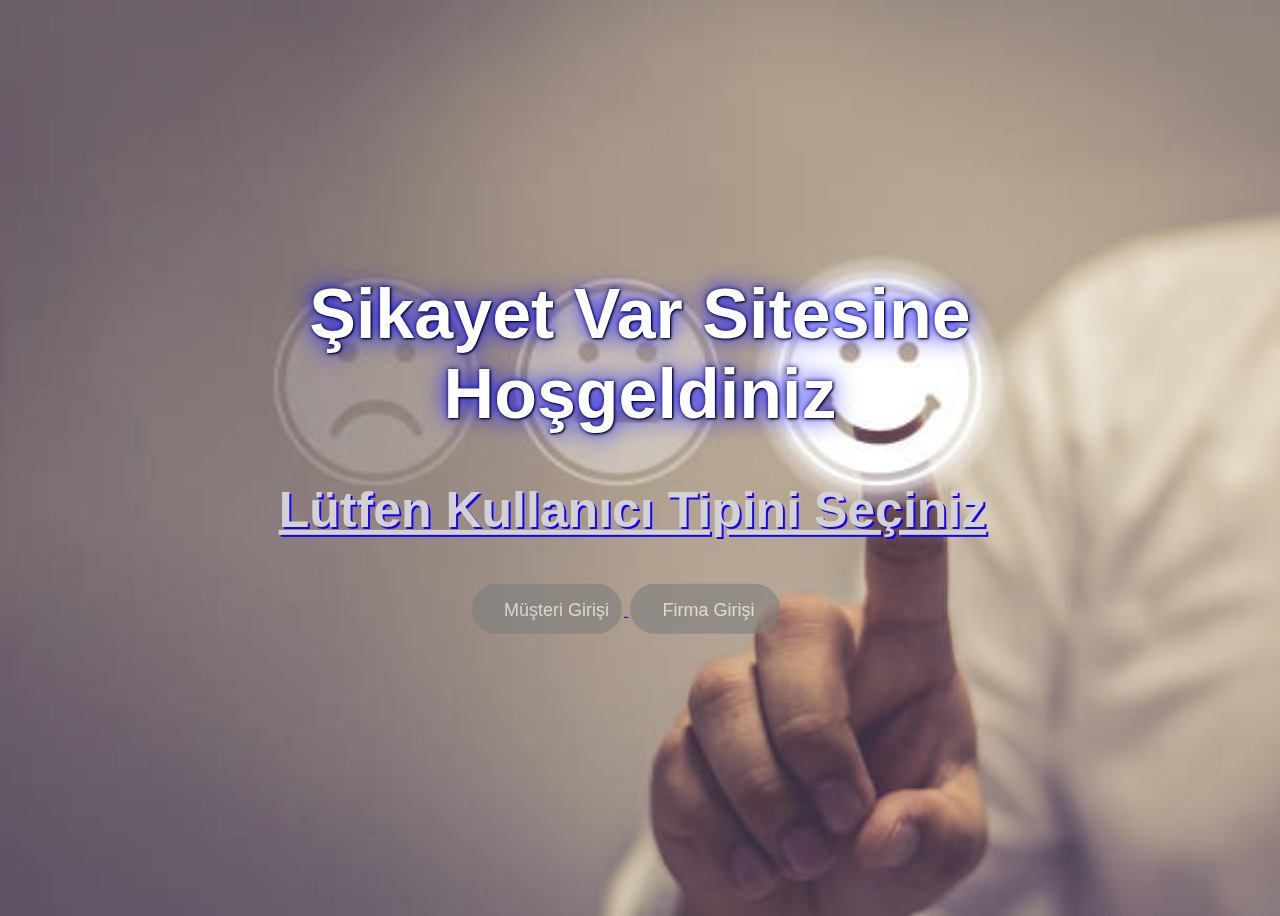
<file: anasayfayeni/index.html>
<!DOCTYPE html>
<html lang="en">
<head>
    <meta charset="UTF-8">
    <meta http-equiv="X-UA-Compatible" content="IE=edge">
    <meta name="viewport" content="width=device-width, initial-scale=1.0">
    <link rel="stylesheet" href="style.css">
    
    <title>Ana Ekran</title>
</head>
<body>
    <div class="container">
        <div class="center">
            <h1>Şikayet Var Sitesine Hoşgeldiniz</h1>
            <h2>Lütfen Kullanıcı Tipini Seçiniz</h2>
            <div class="buttons">
                <a href="file:///C:/Users/Asus/Desktop/web/m%C3%BC%C5%9Fteri%20giri%C5%9F/index.html" target="_blank">
                    <input  type="button" class="button" value="Müşteri Girişi">
                    <a href="file:///C:/Users/Asus/Desktop/web/firma%20giri%C5%9F/index.html" target="_blank">
                        <input  type="button" class="button" value="Firma Girişi">
            </div>
        </div>
    </div>
    
</body>
</html>
</file>
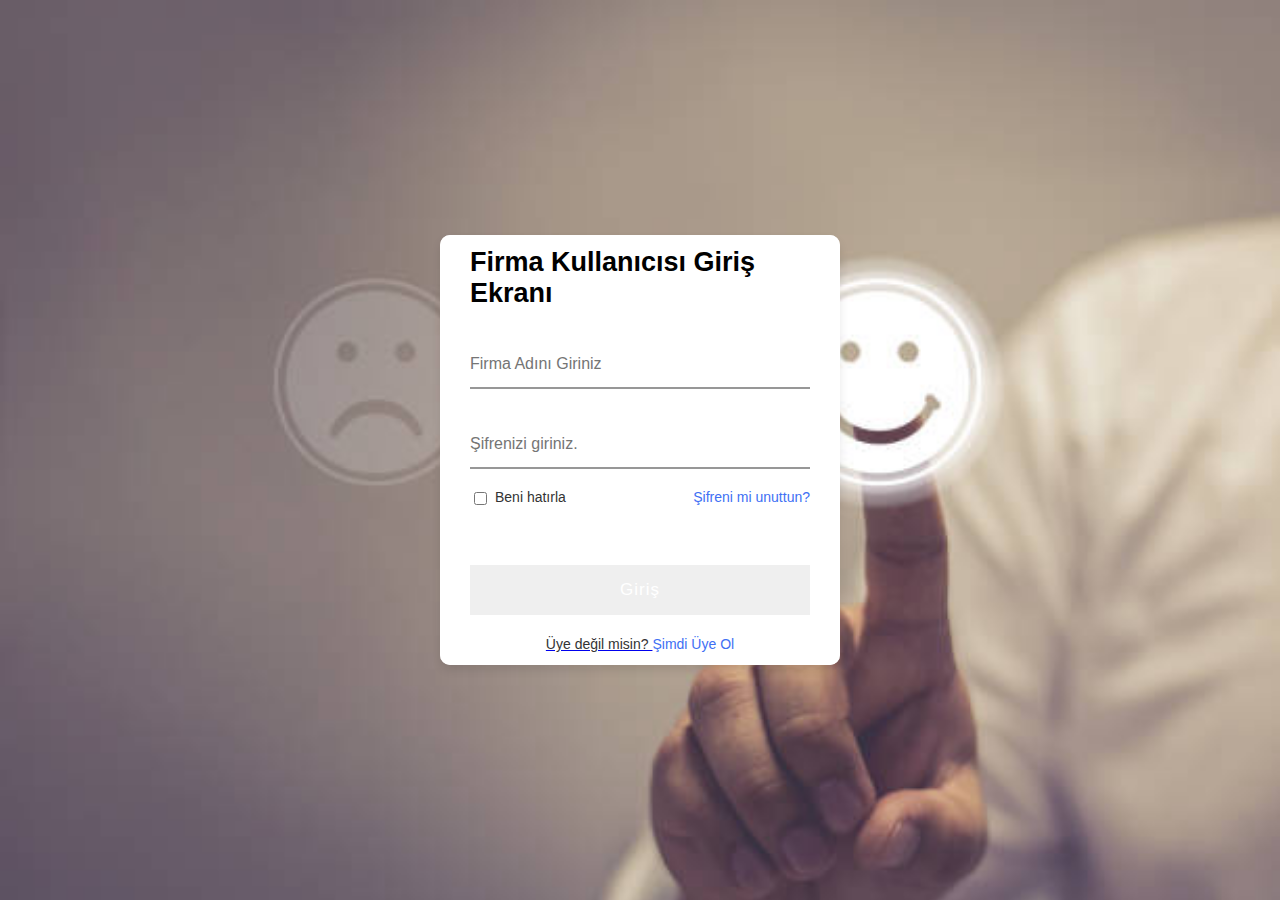
<file: firma giriş/index.html>
<!DOCTYPE html>
<html lang="tr">
<head>
    <meta charset="UTF-8">
    <meta http-equiv="X-UA-Compatible" content="IE=edge">
    <meta name="viewport" content="width=device-width, initial-scale=1.0">
    <title>Firma Giriş Ekranı</title>
    <link rel="stylesheet" href="style.css">
    
</head>
<body>
    <div class="container">
        <div class="forms">
            
            <div class="form login">
                <span class="title">Firma Kullanıcısı Giriş Ekranı</span>
                <form action="">
                    <div class="input-field">
                        <input type="text" placeholder="Firma Adını Giriniz">
                        <i class="uil uil-envelope icon"></i>
                    </div>
                    
                    <div class="input-field">
                        <input type="password" class="password" placeholder="Şifrenizi giriniz.">
                        <i class="uil uil-locl icon"></i>
                        <i class="uil uil-eye-slash showHidePw icon"></i>
                    </div>
                    <div class="checkbox-text">
                        <div class="checkbox-content">
                            <input type="checkbox" id="logCheck">
                            <label for="logCheck" class="text">Beni hatırla</label>
                        </div>
                        <a href="#" class="text">Şifreni mi unuttun?</a>
                    </div>
                    <div class="input-field button">
                    
                        <a href="file:///C:/Users/Asus/Desktop/web/anasayfa%20firma/index.html">
                            <input  type="button" class="button" value="Giriş">

                    </div>
                </form>
            
             <div class="login-signup">
                <span class="text">
                    Üye değil misin?
                    <a href="#" class="text signup-link"> Şimdi Üye Ol</a>
                </span>
            </div>
            </div>
        <div class="form signup">
            <span class="title">Kayit Ol</span>

            <form action="#">
                <div class="input-field">
                    <input type="text" placeholder="Firma Adınızı Giriniz">
                    <i class="uil uil-user"></i>
                </div>
                <div class="input-field">
                    <input type="text" placeholder="Adresinizi Giriniz">
                    <i class="uil uil-envelope icon"></i>
                </div>

                <div class="input-field">
                    <input type="text" placeholder="İletişim Bilgilerinizi Giriniz">
                    <i class="uil uil-envelope icon"></i>
                </div>
                <div class="input-field">
                    <input type="password" class="password" placeholder="Şifre Oluştur">
                    <i class="uil uil-eye icon"></i>
                </div>

                <div class="checkbox-text">
                    <div class="checkbox-content">
                        <input type="checkbox"  id="termCon">
                        <label for="termCon" class="text">Tüm Şartları Kabul Ediyorum. </label>
                    </div>
                </div>
                <div class="checkbox-text">
                    <div class="checkbox-content">
                        <input type="checkbox"  id="termCon2">
                        <label for="termCon2" class="text">Kullanım Koşullarını Kabul Ediyorum. </label>
                    </div>
                </div>
                <div class="input-field button">
                    <input type="button" value="Kayıt Ol">
                </div>

                <div class="input-field button">
                    <span class="text">
                        Zaten üye misin?
                        <a href="#" class="text login-link">Giriş  Yap</a>
                    </span>
                </div>
            </form>
        </div>
    </div>
    </div>
    <script>
        var container=document.querySelector(".container");
        var signUp=document.querySelector(".signup-link");
        var signIn=document.querySelector(".login-link");

        signUp.addEventListener("click",()=> {
            container.classList.add("active");
        });
        signIn.addEventListener("click",()=>{
            container.classList.remove("active");
        })

    </script>
</body>
</html>
</file>
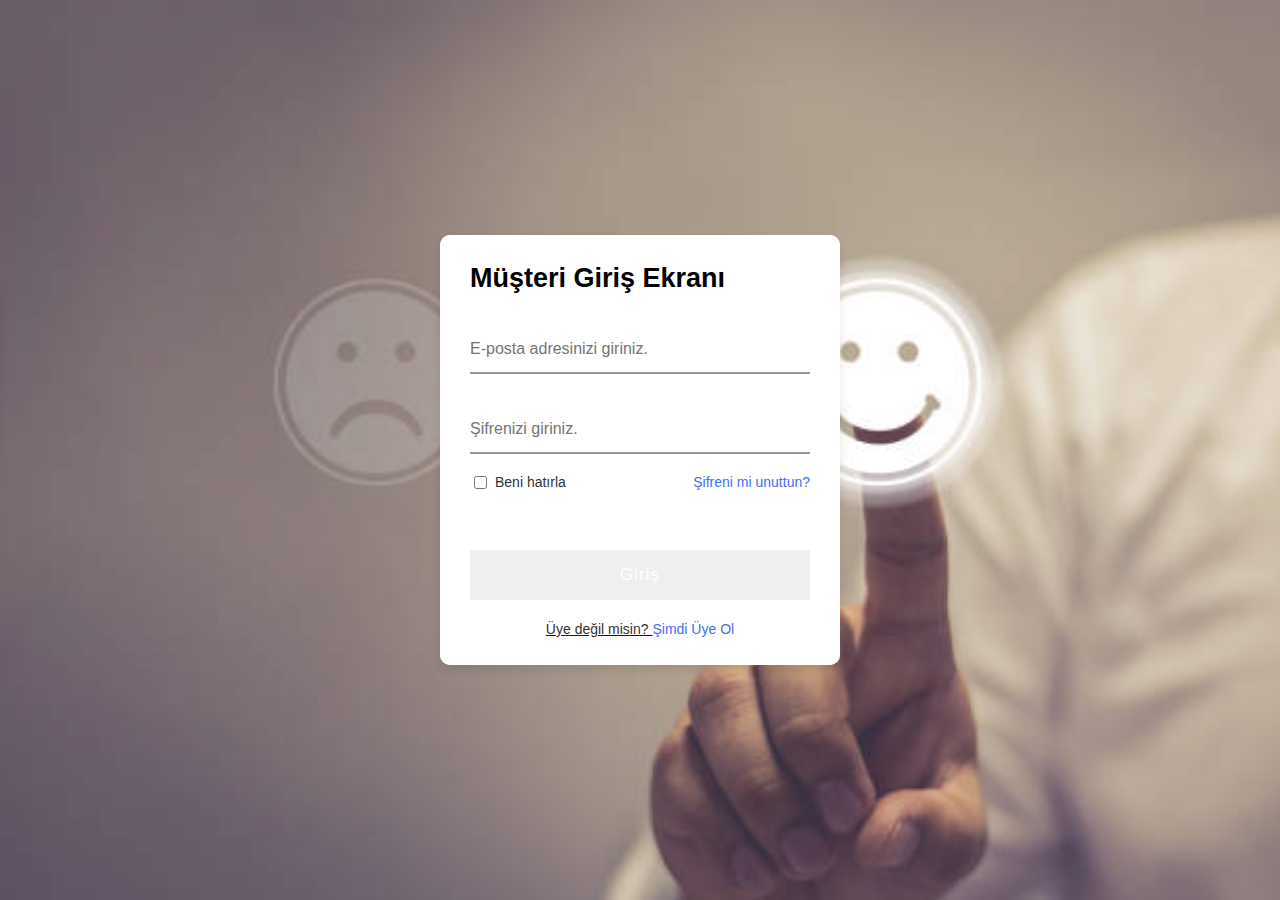
<file: müşteri giriş/index.html>
<!DOCTYPE html>
<html lang="tr">
<head>
    <meta charset="UTF-8">
    <meta http-equiv="X-UA-Compatible" content="IE=edge">
    <meta name="viewport" content="width=device-width, initial-scale=1.0">
    <title>Müşteri Giriş Ekranı</title>
    <link rel="stylesheet" href="style.css">
    
</head>
<body>
    <div class="container">
        <div class="forms">
            
            <div class="form login">
                <span class="title">Müşteri Giriş Ekranı</span>
                <form action="">
                    <div class="input-field">
                        <input type="text" placeholder="E-posta adresinizi giriniz.">
                        <i class="uil uil-envelope icon"></i>
                    </div>
                    
                    <div class="input-field">
                        <input type="password" class="password" placeholder="Şifrenizi giriniz.">
                        <i class="uil uil-locl icon"></i>
                        <i class="uil uil-eye-slash showHidePw icon"></i>
                    </div>
                    <div class="checkbox-text">
                        <div class="checkbox-content">
                            <input type="checkbox" id="logCheck">
                            <label for="logCheck" class="text">Beni hatırla</label>
                        </div>
                        <a href="#" class="text">Şifreni mi unuttun?</a>
                    </div>
                    <div class="input-field button">
                        <a href="file:///C:/Users/Asus/Desktop/web/anaekran%20m%C3%BCsteri/index.html">
                            <input  type="button" class="button" value="Giriş">

                    </div>
                </form>
            
             <div class="login-signup">
                <span class="text">
                    Üye değil misin?
                    <a href="#" class="text signup-link"> Şimdi Üye Ol</a>
                </span>
            </div>
            </div>
        <div class="form signup">
            <span class="title">Kayit Ol</span>

            <form action="#">
                <div class="input-field">
                    <input type="text" placeholder="Adınızı Soyadınızı Giriniz">
                    <i class="uil uil-user"></i>
                </div>
                <div class="input-field">
                    <input type="text" placeholder="E-posta adresinizi Giriniz">
                    <i class="uil uil-envelope icon"></i>
                </div>

                <div class="input-field">
                    <input type="text" placeholder="İletişim Bilgilerinizi Giriniz">
                    <i class="uil uil-envelope icon"></i>
                </div>
                <div class="input-field">
                    <input type="password" class="password" placeholder="Şifre Oluştur">
                    <i class="uil uil-eye icon"></i>
                </div>

                <div class="checkbox-text">
                    <div class="checkbox-content">
                        <input type="checkbox"  id="termCon">
                        <label for="termCon" class="text">Tüm Şartları Kabul Ediyorum. </label>
                    </div>
                </div>
                <div class="checkbox-text">
                    <div class="checkbox-content">
                        <input type="checkbox"  id="termCon2">
                        <label for="termCon2" class="text">Kullanım Koşullarını Kabul Ediyorum. </label>
                    </div>
                </div>
                <div class="input-field button">
                    <input type="button" value="Kayıt Ol">
                </div>

                <div class="input-field button">
                    <span class="text">
                        Zaten üye misin?
                        <a href="#" class="text login-link">Giriş  Yap</a>
                    </span>
                </div>
            </form>
        </div>
    </div>
    </div>
    <script>
        var container=document.querySelector(".container");
        var signUp=document.querySelector(".signup-link");
        var signIn=document.querySelector(".login-link");

        signUp.addEventListener("click",()=> {
            container.classList.add("active");
        });
        signIn.addEventListener("click",()=>{
            container.classList.remove("active");
        })

    </script>
</body>
</html>
</file>
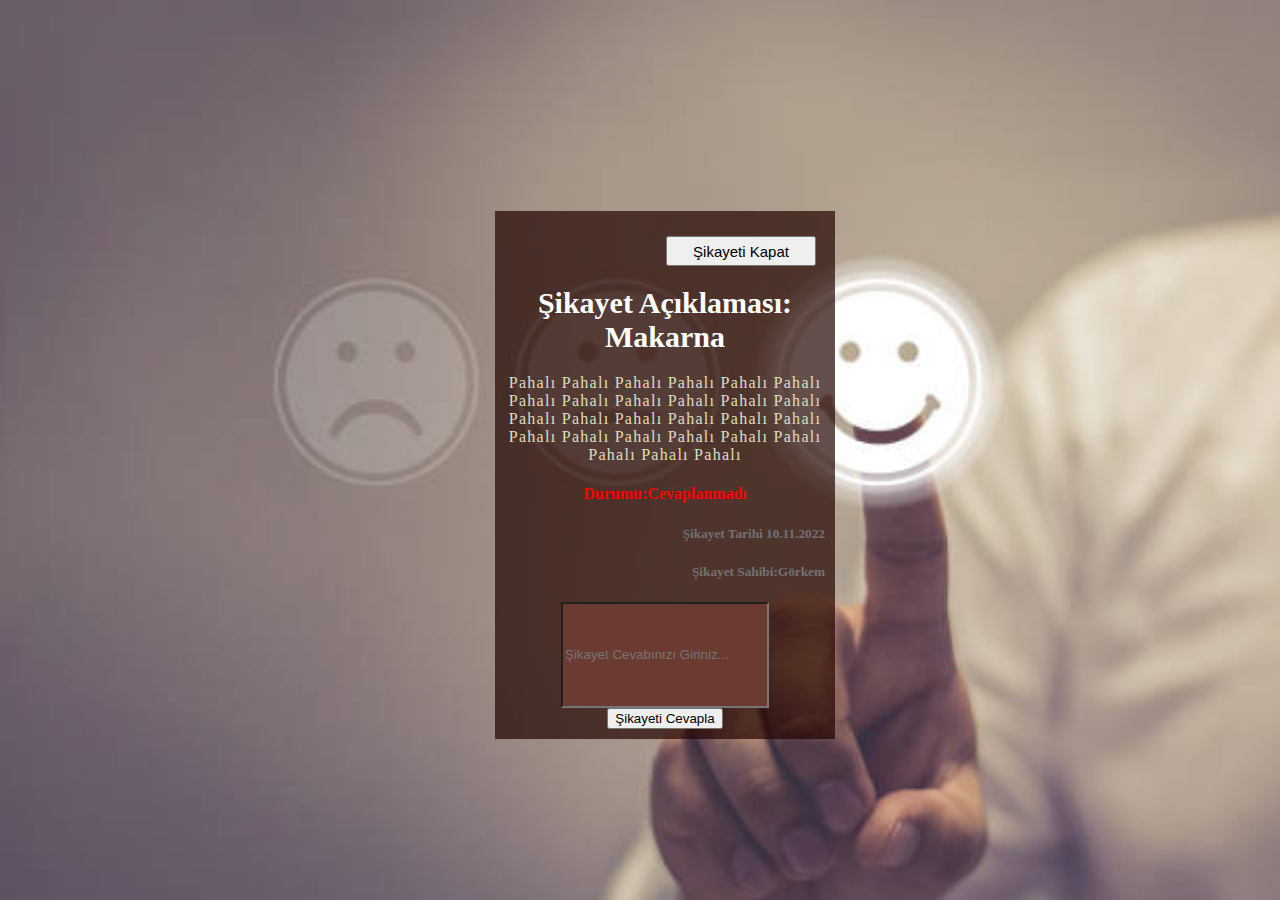
<file: ŞİKAYET YANITLAkapatma/index.html>
<!DOCTYPE html>
<html lang="en">
<head>
    <meta charset="UTF-8">
    <meta http-equiv="X-UA-Compatible" content="IE=edge">
    <meta name="viewport" content="width=device-width, initial-scale=1.0">
    <link rel="stylesheet" type="text/css" href="style.css" />
    <title>Şikayet Yanıtla</title>
</head>
<body>
    <div  class="cover-content">
        <input type="button" class="buton" value="Şikayeti Kapat">
        <h1>Şikayet Açıklaması: Makarna</h1>
        
        <p>
           Pahalı Pahalı Pahalı Pahalı Pahalı Pahalı Pahalı Pahalı Pahalı
           Pahalı Pahalı Pahalı Pahalı Pahalı Pahalı Pahalı Pahalı Pahalı 
           Pahalı Pahalı Pahalı Pahalı Pahalı Pahalı Pahalı Pahalı Pahalı 
        </p>
        <h4> Durumu:Cevaplanmadı</h4>
        <h5>Şikayet Tarihi 10.11.2022</h5>
        <h5>Şikayet Sahibi:Görkem</h5>
    
        <input type="text" name="sikayet" id="yazma" placeholder="Şikayet Cevabınızı Giriniz..." class="yazi" />
        <input type="button" class="buton1" value="Şikayeti Cevapla">
</body>
</html>
</file>
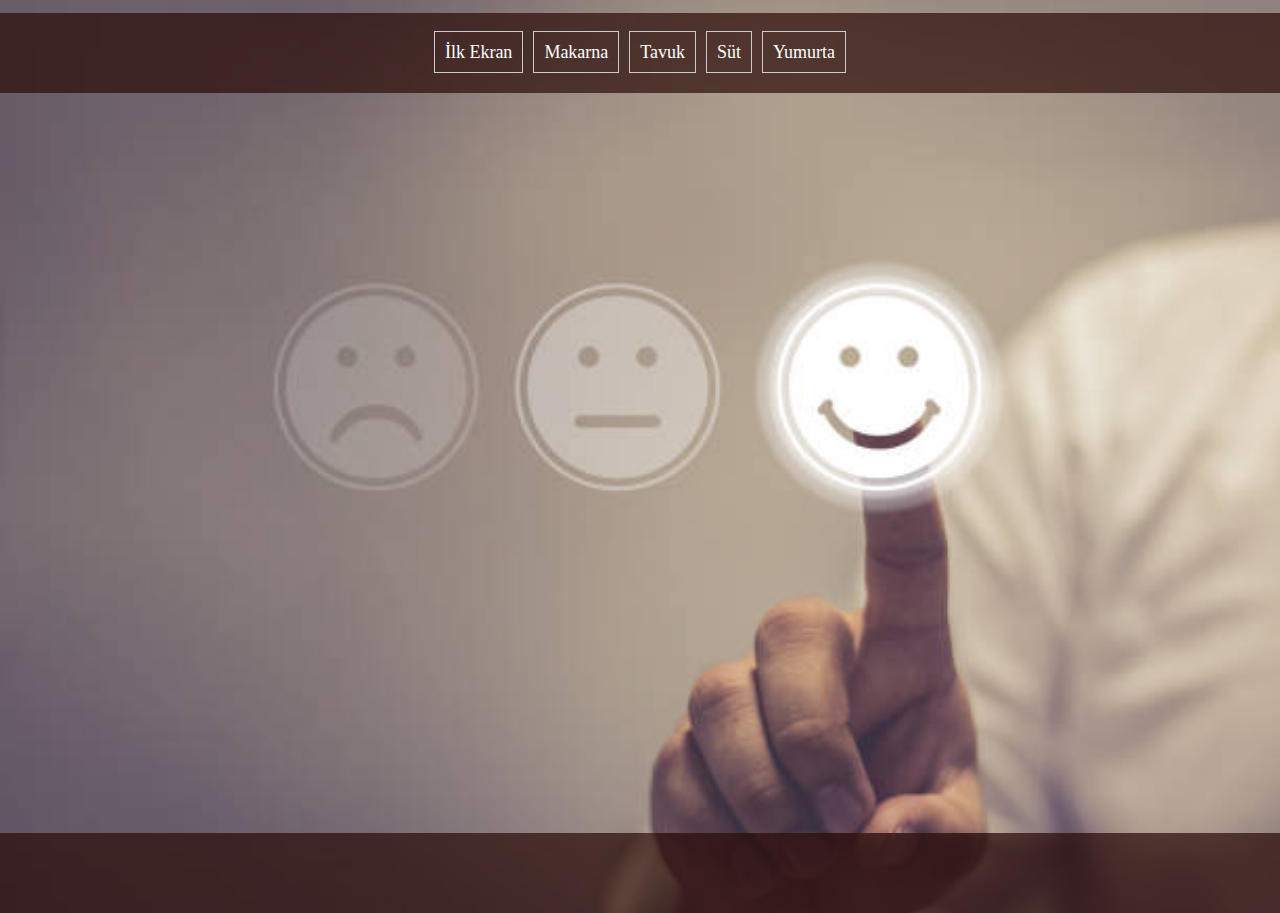
<file: ŞİKAYETARAMA/index.html>
<!DOCTYPE html>
<html lang="en">
<head>
    <meta charset="UTF-8">
    <meta http-equiv="X-UA-Compatible" content="IE=edge">
    <meta name="viewport" content="width=device-width, initial-scale=1.0">
    <title>Şikayet Arama Ekranı</title>
    <link rel="stylesheet" href="style.css">
    <script src="https://ajax.googleapis.com/ajax/libs/jquery/3.6.1/jquery.min.js"></script>
</head>
<body>
<div id="temel">
  <div id="menu">
    <table id="AranabilirTablo">
    <ul>
      <li><label id="label1">İlk Ekran</label></li>
      <li><label id="label2">Makarna</label></li>
      <li><label id="label3">Tavuk</label></li>
      <li><label id="label4">Süt</label></li>
      <li><label id="label5">Yumurta</label></li>
    </ul>
    </table>
  </div>
  
  <div id="sayfa1" class="sayfalar"> 
   
    </div>

    


    
  <div id="sayfa2" class="sayfalar" ><div class="cover-content"> <ul><li>
    <label id="label1">Şikayet Başlığı: Makarna</label>
   </li></ul>
    
    <p>
      Şikayet Listelendi 1 Şikayet Listelendi 1 Şikayet Listelendi 1 
      Şikayet Listelendi 1 Şikayet Listelendi 1 Şikayet Listelendi 1 
      Şikayet Listelendi 1 Şikayet Listelendi 1 Şikayet Listelendi 1 
        
    </p>
    <h3> Durumu:Cevaplandı</h3>
    <h5>Şikayet Tarihi 10.11.2022</h5>
    <h5>Şikayet Sahibi:Görkem</h5></div>

    <div class="cover-content"> <ul><li>
      <label id="label1">Şikayet Başlığı: Makarna</label>
     </li></ul>
    
      <p>
        Şikayet Listelendi 2 Şikayet Listelendi 2 Şikayet Listelendi 2 
       Şikayet Listelendi 2 Şikayet Listelendi 2 Şikayet Listelendi 2 
       Şikayet Listelendi 2 Şikayet Listelendi 2 Şikayet Listelendi 2 
          
      </p>
      <h3> Durumu:Cevaplandı</h3>
      <h5>Şikayet Tarihi 10.11.2022</h5>
      <h5>Şikayet Sahibi:Görkem</h5></div>
      <div  class="cover-content">
            
        <ul><li>
            <label id="label1">Şikayet Başlığı: Makarna</label>
           </li></ul>
        
        <p>
            Şikayet Listelendi 4 Şikayet Listelendi 4 Şikayet Listelendi 4
            Şikayet Listelendi 4 Şikayet Listelendi 4 Şikayet Listelendi 4
            Şikayet Listelendi 4 Şikayet Listelendi 4 Şikayet Listelendi 4
        </p>
        <h3> Durumu:Cevaplandı</h3>
        <h5>Şikayet Tarihi 10.11.2022</h5>
        <h5>Şikayet Sahibi:Görkem</h5>
        
    </div></div>

    <table id="AranabilirTablo">
  <div id="sayfa3" class="sayfalar">
    

    <div  class="cover-content">
          
      <ul><li>
          <label id="label1">Şikayet Başlığı: Tavuk</label>
         </li></ul>
      
      <p>
          Şikayet Listelendi 3  Şikayet Listelendi 3  Şikayet Listelendi 3 
          Şikayet Listelendi 3  Şikayet Listelendi 3  Şikayet Listelendi 3 
          Şikayet Listelendi 3  Şikayet Listelendi 3  Şikayet Listelendi 3 
          
      </p>
      <h4> Durumu:Cevaplanmadı</h4>
      <h5>Şikayet Tarihi 10.11.2022</h5>
      <h5>Şikayet Sahibi:Görkem</h5>
      
  </div> <div  class="cover-content">
            
      <ul><li>
          <label id="label1">Şikayet Başlığı: Tavuk</label>
         </li></ul>
      
      <p>
          Şikayet Listelendi 4 Şikayet Listelendi 4 Şikayet Listelendi 4
          Şikayet Listelendi 4 Şikayet Listelendi 4 Şikayet Listelendi 4
          Şikayet Listelendi 4 Şikayet Listelendi 4 Şikayet Listelendi 4
      </p>
      <h3> Durumu:Cevaplandı</h3>
      <h5>Şikayet Tarihi 10.11.2022</h5>
      <h5>Şikayet Sahibi:Görkem</h5>
      
  </div>
  <div  class="cover-content">
            
    <ul><li>
        <label id="label1">Şikayet Başlığı: Tavuk</label>
       </li></ul>
    
    <p>
        Şikayet Listelendi 4 Şikayet Listelendi 4 Şikayet Listelendi 4
        Şikayet Listelendi 4 Şikayet Listelendi 4 Şikayet Listelendi 4
        Şikayet Listelendi 4 Şikayet Listelendi 4 Şikayet Listelendi 4
    </p>
    <h3> Durumu:Cevaplandı</h3>
    <h5>Şikayet Tarihi 10.11.2022</h5>
    <h5>Şikayet Sahibi:Görkem</h5>
    
</div>
  </div>


  <div id="sayfa4" class="sayfalar"><div  class="cover-content">
          
    <ul><li>
      <label id="label1">Şikayet Başlığı: Süt</label>
     </li></ul>
    
    <p>
        Şikayet Listelendi 10 Şikayet Listelendi 10 Şikayet Listelendi 10 
        Şikayet Listelendi 10 Şikayet Listelendi 10 Şikayet Listelendi 10 
        Şikayet Listelendi 10 Şikayet Listelendi 10 Şikayet Listelendi 10 
        
    </p>
    <h4> Durumu:Cevaplanmadı</h4>
    <h5>Şikayet Tarihi 10.11.2022</h5>
    <h5>Şikayet Sahibi:Görkem</h5>
    
</div> 
<div  class="cover-content">
            
  <ul><li>
      <label id="label1">Şikayet Başlığı: Süt</label>
     </li></ul>
  
  <p>
      Şikayet Listelendi 4 Şikayet Listelendi 4 Şikayet Listelendi 4
      Şikayet Listelendi 4 Şikayet Listelendi 4 Şikayet Listelendi 4
      Şikayet Listelendi 4 Şikayet Listelendi 4 Şikayet Listelendi 4
  </p>
  <h3> Durumu:Cevaplandı</h3>
  <h5>Şikayet Tarihi 10.11.2022</h5>
  <h5>Şikayet Sahibi:Görkem</h5>
  
</div><div  class="cover-content">
          
  <ul><li>
    <label id="label1">Şikayet Başlığı: Süt</label>
   </li></ul>
    <p>
        Pahalı Pahalı Pahalı Pahalı Pahalı Pahalı Pahalı Pahalı Pahalı
        Pahalı Pahalı Pahalı Pahalı Pahalı Pahalı Pahalı Pahalı Pahalı 
        Pahalı Pahalı Pahalı Pahalı Pahalı Pahalı Pahalı Pahalı Pahalı 
        
    </p>
    <h4> Durumu:Cevaplandı</h4>
    <h5>Şikayet Tarihi 10.11.2022</h5>
    <h5>Şikayet Sahibi:Görkem</h5>
    
</div>
</div>
<div id="sayfa5" class="sayfalar" ><div class="cover-content"> <ul><li>
  <label id="label5">Şikayet Başlığı: Yumurta</label>
 </li></ul>
  
  <p>
    Şikayet Listelendi 1 Şikayet Listelendi 1 Şikayet Listelendi 1 
    Şikayet Listelendi 1 Şikayet Listelendi 1 Şikayet Listelendi 1 
    Şikayet Listelendi 1 Şikayet Listelendi 1 Şikayet Listelendi 1 
      
  </p>
  <h3> Durumu:Cevaplandı</h3>
  <h5>Şikayet Tarihi 10.11.2022</h5>
  <h5>Şikayet Sahibi:Görkem</h5></div>

  <div class="cover-content"> <ul><li>
    <label id="label5">Şikayet Başlığı: Yumurta</label>
   </li></ul>
  
    <p>
      Şikayet Listelendi 2 Şikayet Listelendi 2 Şikayet Listelendi 2 
     Şikayet Listelendi 2 Şikayet Listelendi 2 Şikayet Listelendi 2 
     Şikayet Listelendi 2 Şikayet Listelendi 2 Şikayet Listelendi 2 
        
    </p>
    <h4> Durumu:Cevaplanmadı</h4>
    <h5>Şikayet Tarihi 10.11.2022</h5>
    <h5>Şikayet Sahibi:Görkem</h5></div>
    <div  class="cover-content">
          
      <ul><li>
          <label id="label5">Şikayet Başlığı: Yumurta</label>
         </li></ul>
      
      <p>
          Şikayet Listelendi 4 Şikayet Listelendi 4 Şikayet Listelendi 4
          Şikayet Listelendi 4 Şikayet Listelendi 4 Şikayet Listelendi 4
          Şikayet Listelendi 4 Şikayet Listelendi 4 Şikayet Listelendi 4
      </p>
      <h4> Durumu:Cevaplanmadı</h4>
      <h5>Şikayet Tarihi 10.11.2022</h5>
      <h5>Şikayet Sahibi:Görkem</h5>
      
  </div></div>


  <div id="alt"></div>
</div>
    <script>
      $(function(){
        $("label").on("click",function(){
         var i = $(this).attr("id").slice(5,6);
         $(".sayfalar").css("transform","scale(0)");
         $("#sayfa"+i).css("transform","scale(1)");
        });
      });

      function Ara() {
    var str = document.getElementById("p1").innerHTML;
    var konum = str.search("C");
    document.getElementById("AranabilirTablo").innerHTML = konum;
}
    </script>

</body>
</html>
</file>
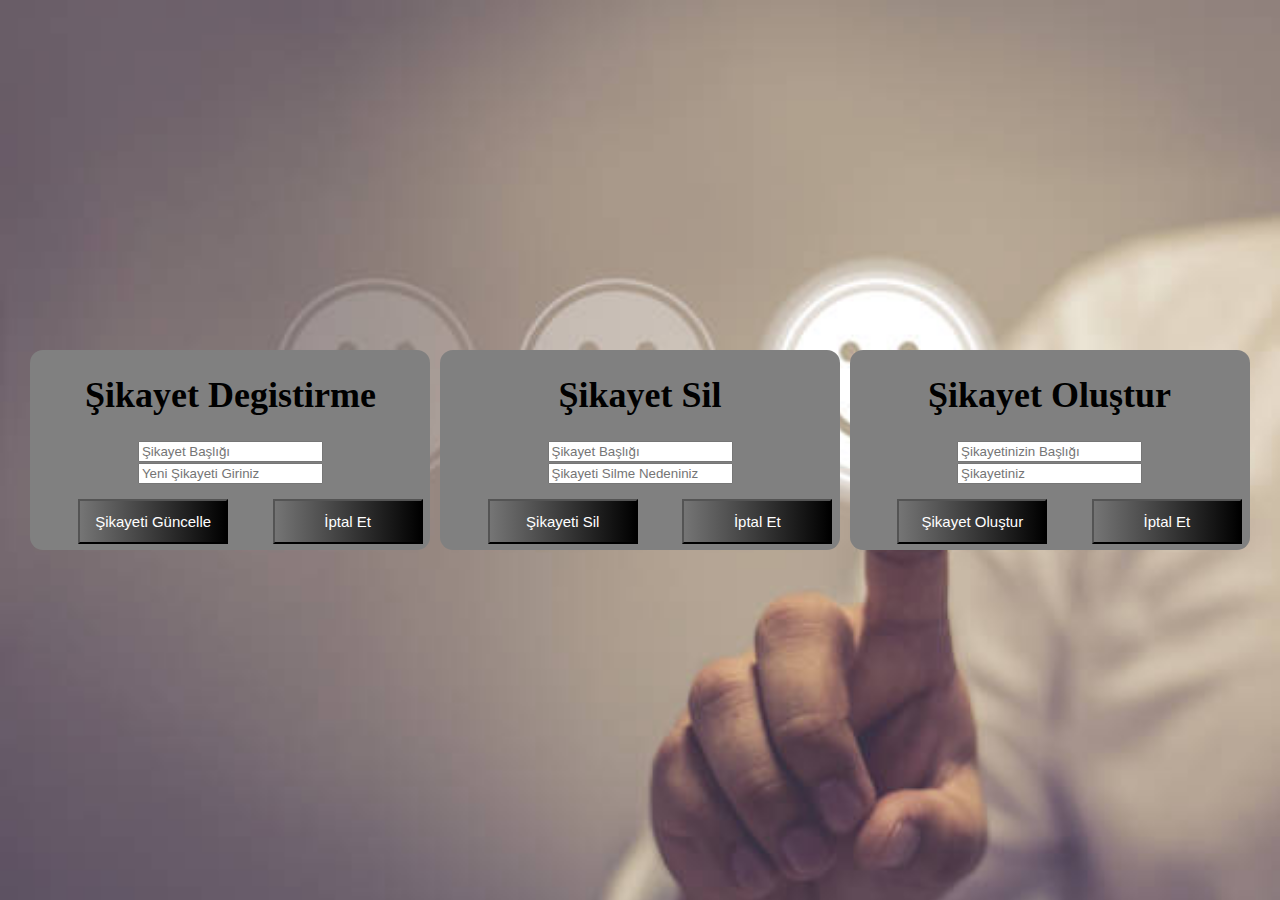
<file: ŞİKAYETİŞLEMLERİ arama ekleme silme/index.html>
<!DOCTYPE html>
<html>
<head>
    <meta name="viewport" content="width=device=widht, initial-scale=1.0">
<title>Şikayet İşlemleri</title>
<link rel="stylesheet" type="text/css" href="style.css" />
</head>
<div role="main" class="card">

<div class="olustur">
<h1>Şikayet Oluştur</h1>
<input type="text" name="baslik" id="baslik" placeholder="Şikayetinizin Başlığı" class="yazi" />
<br />
<input type="text" name="sikayet" id="sikayet" placeholder="Şikayetiniz" class="yazi" />
<br />
<input type="button" class="buton" value="Şikayet Oluştur">
<input type="button" class="buton" value="İptal Et">
</div>

<div class="sil">
<h1>Şikayet Sil </h1>
<input type="text" name="baslik" id="baslik" placeholder="Şikayet Başlığı" class="yazi" />
<br/>
<input type="text" name="neden" id="neden" placeholder="Şikayeti Silme Nedeniniz" class="yazi" />
<br />
<input type="button" class="buton" value="Şikayeti Sil">
<input type="button" class="buton" value="İptal Et">

</div>
<div class="degistir">
<h1>Şikayet Degistirme</h1>
<input type="text" name="baslik" id="baslik" placeholder="Şikayet Başlığı" class="yazi" />
<br />
<input type="text" name="yeni" id="yeni" placeholder="Yeni Şikayeti Giriniz" class="yazi" /><br />
<input type="button" class="buton" value="Şikayeti Güncelle">
<input type="button" class="buton" value="İptal Et">

</div>
</div>
</body>
</html>
</file>
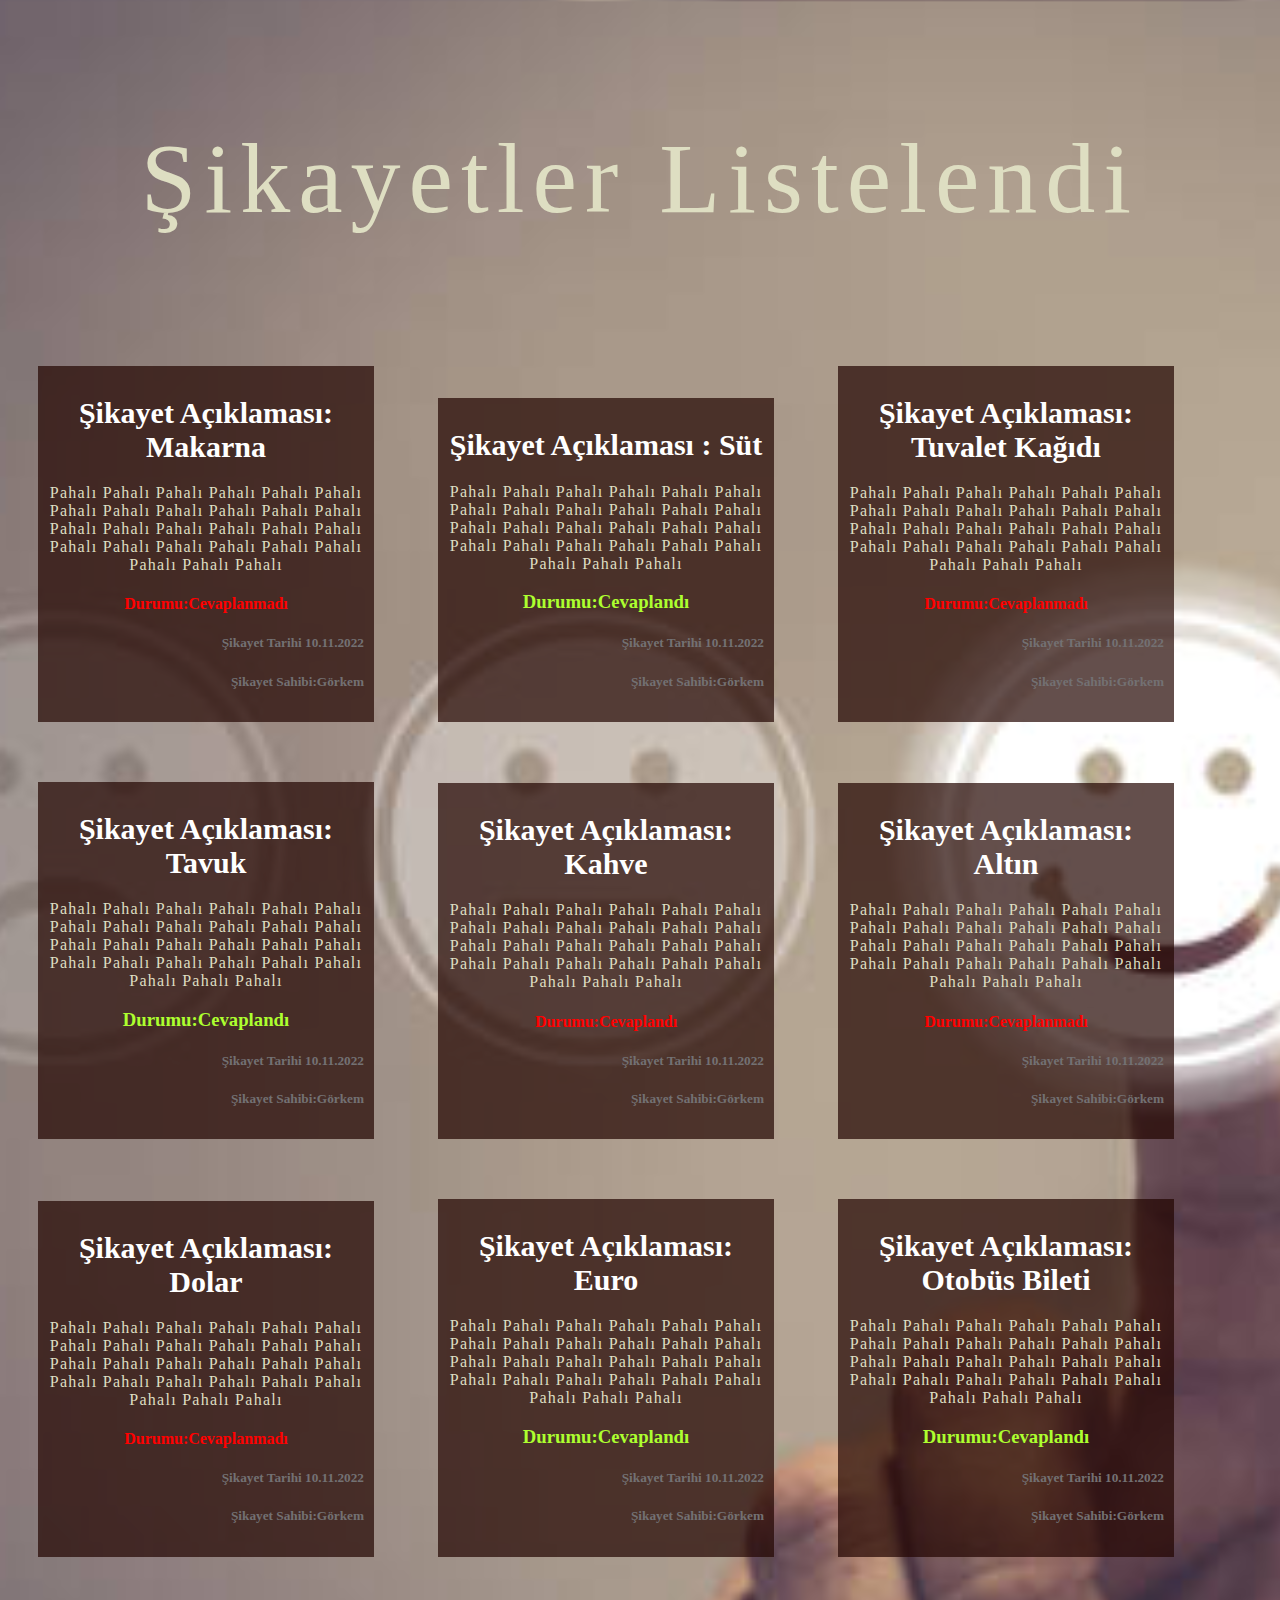
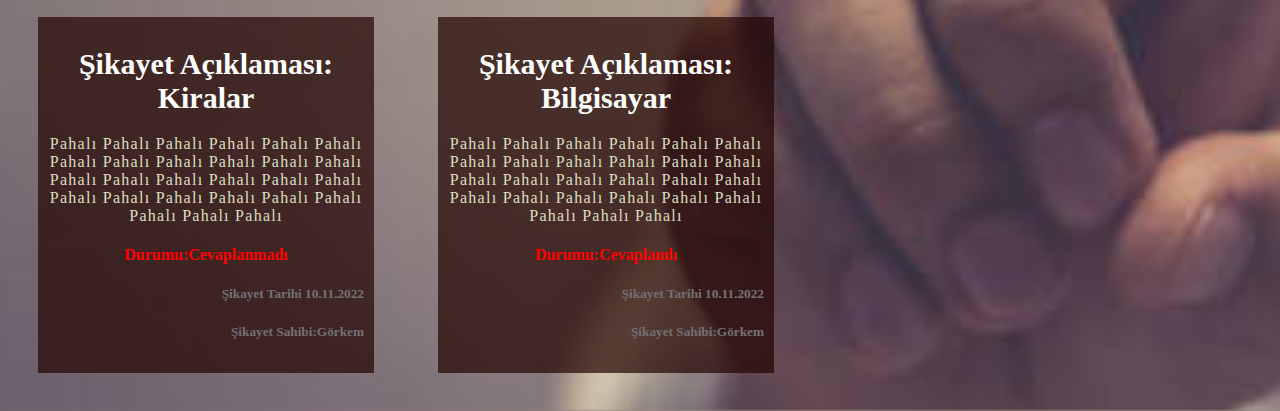
<file: ŞİKAYETLİSTELE/index.html>
<!DOCTYPE html>
<html lang="en">
<head>
    <meta charset="UTF-8">
    <meta http-equiv="X-UA-Compatible" content="IE=edge">
    <meta name="viewport" content="width=device-width, initial-scale=1.0">
    <link rel="stylesheet" type="text/css" href="style.css" />
    <title>Şikayet Listesi</title>
</head>
<body>
    <div class="class" >
        
        <p> Şikayetler Listelendi</p>
    </div>

   
        <div  class="cover-content">
          
    <h1>Şikayet Açıklaması: Makarna</h1>
    
    <p>
       Pahalı Pahalı Pahalı Pahalı Pahalı Pahalı Pahalı Pahalı Pahalı
       Pahalı Pahalı Pahalı Pahalı Pahalı Pahalı Pahalı Pahalı Pahalı 
       Pahalı Pahalı Pahalı Pahalı Pahalı Pahalı Pahalı Pahalı Pahalı 
    </p>
    <h4> Durumu:Cevaplanmadı</h4>
    <h5>Şikayet Tarihi 10.11.2022</h5>
    <h5>Şikayet Sahibi:Görkem</h5>
    
</div> <div  class="cover-content">
          
    <h1>Şikayet Açıklaması  : Süt</h1>
    
    <p>
        Pahalı Pahalı Pahalı Pahalı Pahalı Pahalı Pahalı Pahalı Pahalı
       Pahalı Pahalı Pahalı Pahalı Pahalı Pahalı Pahalı Pahalı Pahalı 
       Pahalı Pahalı Pahalı Pahalı Pahalı Pahalı Pahalı Pahalı Pahalı 
        
    </p>
    <h3> Durumu:Cevaplandı</h3>
    <h5>Şikayet Tarihi 10.11.2022</h5>
    <h5>Şikayet Sahibi:Görkem</h5>
    
</div> <div  class="cover-content">
          
    <h1>Şikayet Açıklaması: Tuvalet Kağıdı</h1>
    
    <p>
        Pahalı Pahalı Pahalı Pahalı Pahalı Pahalı Pahalı Pahalı Pahalı
        Pahalı Pahalı Pahalı Pahalı Pahalı Pahalı Pahalı Pahalı Pahalı 
        Pahalı Pahalı Pahalı Pahalı Pahalı Pahalı Pahalı Pahalı Pahalı 
        
    </p>
    <h4> Durumu:Cevaplanmadı</h4>
    <h5>Şikayet Tarihi 10.11.2022</h5>
    <h5>Şikayet Sahibi:Görkem</h5>
    
</div> <div  class="cover-content">
          
    <h1>Şikayet Açıklaması: Tavuk</h1>
    
    <p>
        Pahalı Pahalı Pahalı Pahalı Pahalı Pahalı Pahalı Pahalı Pahalı
        Pahalı Pahalı Pahalı Pahalı Pahalı Pahalı Pahalı Pahalı Pahalı 
        Pahalı Pahalı Pahalı Pahalı Pahalı Pahalı Pahalı Pahalı Pahalı 
        
    </p>
    <h3> Durumu:Cevaplandı</h3>
    <h5>Şikayet Tarihi 10.11.2022</h5>
    <h5>Şikayet Sahibi:Görkem</h5>
    
</div> <div  class="cover-content">
          
    <h1>Şikayet Açıklaması: Kahve</h1>
    
    <p>
        Pahalı Pahalı Pahalı Pahalı Pahalı Pahalı Pahalı Pahalı Pahalı
       Pahalı Pahalı Pahalı Pahalı Pahalı Pahalı Pahalı Pahalı Pahalı 
       Pahalı Pahalı Pahalı Pahalı Pahalı Pahalı Pahalı Pahalı Pahalı 
        
    </p>
    <h4> Durumu:Cevaplandı</h4>
    <h5>Şikayet Tarihi 10.11.2022</h5>
    <h5>Şikayet Sahibi:Görkem</h5>
    
</div> <div  class="cover-content">
          
    <h1>Şikayet Açıklaması: Altın</h1>
    
    <p>
        Pahalı Pahalı Pahalı Pahalı Pahalı Pahalı Pahalı Pahalı Pahalı
       Pahalı Pahalı Pahalı Pahalı Pahalı Pahalı Pahalı Pahalı Pahalı 
       Pahalı Pahalı Pahalı Pahalı Pahalı Pahalı Pahalı Pahalı Pahalı 
        
    </p>
    <h4> Durumu:Cevaplanmadı</h4>
    <h5>Şikayet Tarihi 10.11.2022</h5>
    <h5>Şikayet Sahibi:Görkem</h5>
    
</div> <div  class="cover-content">
          
    <h1>Şikayet Açıklaması: Dolar</h1>
    
    <p>
        Pahalı Pahalı Pahalı Pahalı Pahalı Pahalı Pahalı Pahalı Pahalı
       Pahalı Pahalı Pahalı Pahalı Pahalı Pahalı Pahalı Pahalı Pahalı 
       Pahalı Pahalı Pahalı Pahalı Pahalı Pahalı Pahalı Pahalı Pahalı 
        
    </p>
    <h4> Durumu:Cevaplanmadı</h4>
    <h5>Şikayet Tarihi 10.11.2022</h5>
    <h5>Şikayet Sahibi:Görkem</h5>
    
</div> <div  class="cover-content">
          
    <h1>Şikayet Açıklaması: Euro</h1>
    
    <p>
        Pahalı Pahalı Pahalı Pahalı Pahalı Pahalı Pahalı Pahalı Pahalı
        Pahalı Pahalı Pahalı Pahalı Pahalı Pahalı Pahalı Pahalı Pahalı 
        Pahalı Pahalı Pahalı Pahalı Pahalı Pahalı Pahalı Pahalı Pahalı 
        
    </p>
    <h3> Durumu:Cevaplandı</h3>
    <h5>Şikayet Tarihi 10.11.2022</h5>
    <h5>Şikayet Sahibi:Görkem</h5>
    
</div> <div  class="cover-content">
          
    <h1>Şikayet Açıklaması: Otobüs Bileti</h1>
    
    <p>
        Pahalı Pahalı Pahalı Pahalı Pahalı Pahalı Pahalı Pahalı Pahalı
        Pahalı Pahalı Pahalı Pahalı Pahalı Pahalı Pahalı Pahalı Pahalı 
        Pahalı Pahalı Pahalı Pahalı Pahalı Pahalı Pahalı Pahalı Pahalı 
        
    </p>
    <h3> Durumu:Cevaplandı</h3>
    <h5>Şikayet Tarihi 10.11.2022</h5>
    <h5>Şikayet Sahibi:Görkem</h5>
    
</div> <div  class="cover-content">
          
    <h1>Şikayet Açıklaması: Kiralar</h1>
    
    <p>
        Pahalı Pahalı Pahalı Pahalı Pahalı Pahalı Pahalı Pahalı Pahalı
        Pahalı Pahalı Pahalı Pahalı Pahalı Pahalı Pahalı Pahalı Pahalı 
        Pahalı Pahalı Pahalı Pahalı Pahalı Pahalı Pahalı Pahalı Pahalı 
        
    </p>
    <h4> Durumu:Cevaplanmadı</h4>
    <h5>Şikayet Tarihi 10.11.2022</h5>
    <h5>Şikayet Sahibi:Görkem</h5>
    
</div> <div  class="cover-content">
          
    <h1>Şikayet Açıklaması: Bilgisayar</h1>
    
    <p>
        Pahalı Pahalı Pahalı Pahalı Pahalı Pahalı Pahalı Pahalı Pahalı
        Pahalı Pahalı Pahalı Pahalı Pahalı Pahalı Pahalı Pahalı Pahalı 
        Pahalı Pahalı Pahalı Pahalı Pahalı Pahalı Pahalı Pahalı Pahalı 
        
    </p>
    <h4> Durumu:Cevaplandı</h4>
    <h5>Şikayet Tarihi 10.11.2022</h5>
    <h5>Şikayet Sahibi:Görkem</h5>
    
</div>
    </div>
 </body>
</html>
</file>
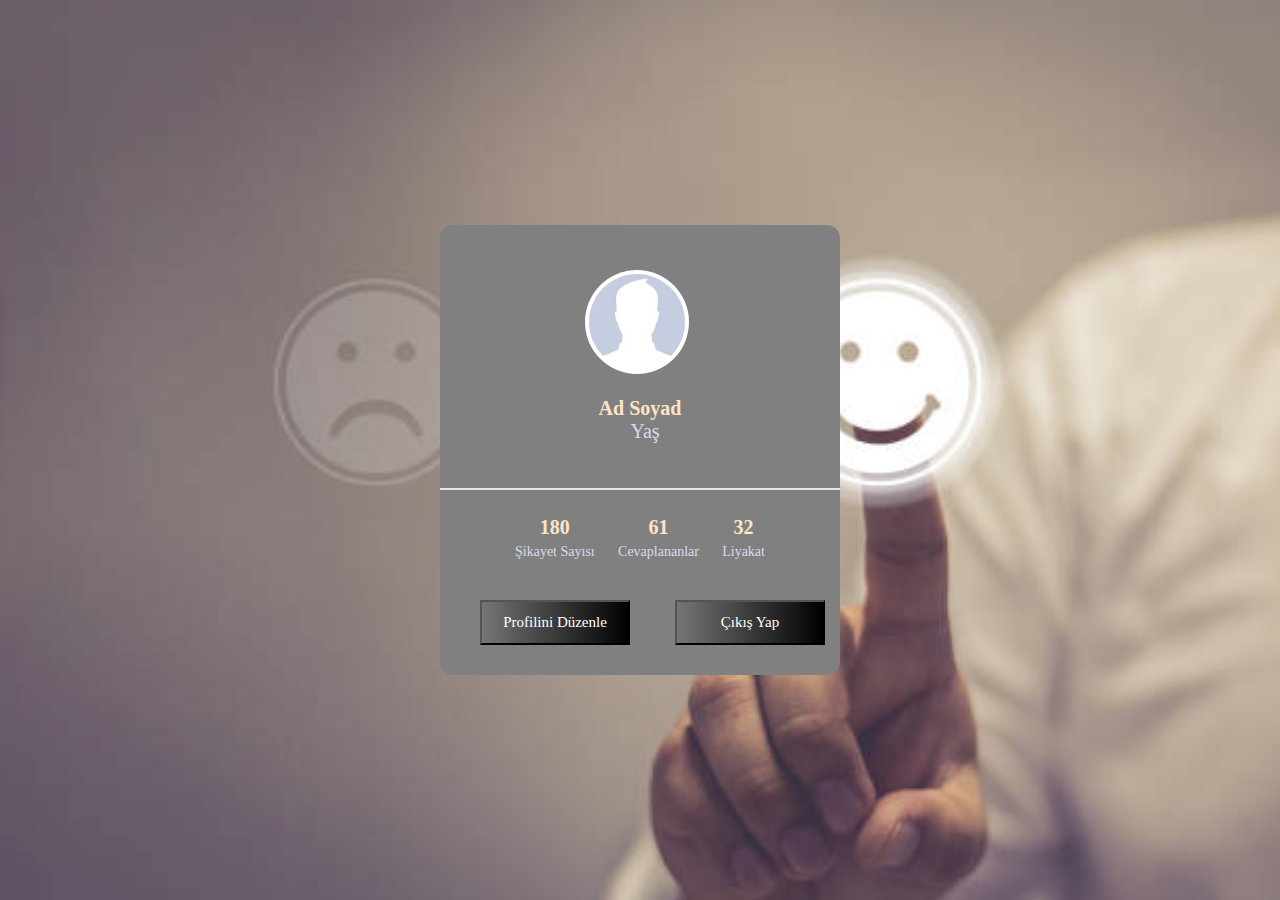
<file: profil/a.html>
<!DOCTYPE html>
<html lang="en">

<head>
    <meta charset="UTF-8">
    <meta http-equiv="X-UA-Compatible" content="IE=edge">
    <meta name="viewport" content="width=device-width, initial-scale=1.0">
    <link rel="stylesheet" href="arkaplan.jpg">
    <link rel="stylesheet" href="./a.css">
    <title>Profil Ekranı</title>
</head>

<body>
    <div role="main" class="card">
        <div class="photo">
            <img src="./profil.jpg" alt="Profile" class="avatar">
        </div>
        <div class="content">
            <div class="user-details flex column">
                <div class="flex row">
                    <h1>Ad Soyad</h1>
                    
            </div>
            
                <span id="num">Yaş</span>
            </div>
            <hr>
            <div class="insight flex row">
                <div class="flex column">
                    <p>180</p>
                    <span class="insight__span">Şikayet Sayısı</span>
                </div>
                <div class="flex column">
                    <p>61</p>
                    <span class="insight__span">Cevaplananlar</span>
                </div>
                <div class="flex column">
                    <p>32</p>
                    <span class="insight__span">Liyakat</span>
                </div>
            </div>
        </div>
        <div >
        <input type="button" class="buton" value="Profilini Düzenle">
        <a href="file:///C:/Users/Asus/Desktop/web/anasayfayeni/index.html" >
        <input  type="button" class="buton" value="Çıkış Yap">
    </a>

    </div>
    </div>
</body>

</html>
</file>
<file: anasayfayeni/style.css>
body{
    background: url("arkaplan.jpg");
    height: 100vh;
    background-size: 100% 100%;
}
.container .center{
    position: absolute;
    top: 50%;
    left: 50%;
    transform: translate(-50%,-50%);
    font-family: sans-serif;
    user-select: none;
}
.center h1{
    
    font-size: 70px;
    font-weight: bold;
    width: 900px;
    text-align: center;
    color: rgb(255, 255, 255);
  text-shadow: 1px 1px 2px black, 
               0 0 25px blue, 
               0 0 5px darkblue;
}
.center h2{
    color: rgb(210, 210, 210);
    font-size: 50px;
    font-weight: bold;
    width: 885px;
    text-align: center;
    
        text-shadow: 2px 2px rgb(21, 0, 255);
        text-decoration-line: underline;
       
}
.center .buttons{
    margin: 35px 280px;
}
.buttons .button{
    height: 50px;
    width: 150px;
    font-size: 18px;
    color: #ffffff;
    background-color: rgb(126, 126, 126);
    cursor: pointer;
    outline: none;
    border-radius: 25px;
}
.button {

    background-color: #ff0000;
  
    border: none;
  
    color: white;
  
    padding: 16px 32px;
  
    text-align: center;
  
    font-size: 16px;
  
    margin: 4px 2px;
  
    opacity: 0.6;
  
    transition: 0.3s;
  
    display: inline-block;
  
    text-decoration: none;
  
    cursor: pointer;
  }
  
  .button:hover {opacity: 1}
</file>
<file: firma giriş/style.css>
* {
    margin: 0;
    padding: 0; 
    box-sizing: border-box; 
    font-family: 'Poppins', sans-serif;
}
body { 

       background: url(arkaplan.jpg)
    no-repeat;
    background-size: cover;
    
    height: 100vh;
    display: flex;
    align-items: center; 
    justify-content: center; 
 

}
.container {

    position: relative; 
    max-width: 400px;
    width: 100%;
    background: white;
    border-radius: 10px;
    box-shadow: 0 5px 10px rgba(0, 0, 0, 0.1);
    overflow: hidden;
    margin: 0 20px;
}
.container .forms { 
    display: flex;
 align-items: center;
 height: 430px;
 width: 200%;
 transition: height 0.2s ease;
}

.container .form { 
    width: 50%;
    padding: 30px; 
    background-color:rgba(255, 255, 255, 0.737);
    transition: margin-left 0.18s ease;
}

.container.active .login { 
    margin-left: -50%; 
    opacity: 0;
    transition: margin-left 0.18s ease, opacity 0.15s ease;
}
.container .signup { 
    opacity: 0;
    transition: opacity 0.09s ease;
}
.container.active .signup { 
    opacity: 1; 
    transition: opacity 0.2s ease;
}
.container.active .forms { 
    height: 600px;
}
.container .form .title { 
    position: relative; 
    font-size: 27px; 
    font-weight: 600;
}

.form .input-field {
    position: relative;
    height: 50px;
    width: 100%; 
    margin-top: 30px;
}

.input-field input { 
    position: absolute;
    height: 100%;
    width: 100%; 
    pad: 0 35px; 
    border: none; 
    outline: none; 
    font-size: 16px;
    border-bottom: 2px solid #ccc; 
    border-top: 2px solid transparent;
    transition: all 0.2s ease;
}
.input-field input:is(:focus, :valid){
    border-bottom-color: #979797;
}
.input-field i{
    position: absolute;
    top: 50%;
    transform: translateY(-50%);
    color: rgb(251, 37, 37);
    font-size: 23px;
    transition: all 0.2 ease;
}
 .input-field input:is(:focus, :valid)~i {
    color: #ff1212;
}
.input-field i.icon{
    left: 0;
}
.input-field i.showHidePW {
    right: 0;
    cursor: pointer;
    padding: 10px;
}
.form .checkbox-text {
    display: flex;
    align-items: center;
    justify-content: space-between;
    margin-top: 20px;
}
.checkbox-text .checkbox-content {
    display: flex;
    align-items: center;
}
.checkbox-content input {
    margin: 0 8px -2px 4px;
    accent-color: #747474;
}
.form .text {
    color: #333;
    font-size: 14px;
}
.form a.text {
    color: #4070f4;
    text-decoration: none;
}
.form a:hover {
    text-decoration: underline;
}
.form .button {
    margin-top: 30px;
}
.form .button input {
    border: none;
    color: rgb(255, 255, 255);
    font-size: 17px;
    font-weight: 500;
    letter-spacing: 1px;
}
.button input:hover {
    background-color: #747474;
}

.form .login-signup {
    margin-top:  50px;
    text-align:  center;
}
</file>
<file: müşteri giriş/style.css>
* {
    margin: 0;
    padding: 0; 
    box-sizing: border-box; 
    font-family: 'Poppins', sans-serif;
}
body { 

       background: url(arkaplan.jpg)
    no-repeat;
    background-size: cover;
    
    height: 100vh;
    display: flex;
    align-items: center; 
    justify-content: center; 
 

}
.container {

    position: relative; 
    max-width: 400px;
    width: 100%;
    background: white;
    border-radius: 10px;
    box-shadow: 0 5px 10px rgba(0, 0, 0, 0.1);
    overflow: hidden;
    margin: 0 20px;
}
.container .forms { 
    display: flex;
 align-items: center;
 height: 430px;
 width: 200%;
 transition: height 0.2s ease;
}

.container .form { 
    width: 50%;
    padding: 30px; 
    background-color:rgba(255, 255, 255, 0.737);
    transition: margin-left 0.18s ease;
}

.container.active .login { 
    margin-left: -50%; 
    opacity: 0;
    transition: margin-left 0.18s ease, opacity 0.15s ease;
}
.container .signup { 
    opacity: 0;
    transition: opacity 0.09s ease;
}
.container.active .signup { 
    opacity: 1; 
    transition: opacity 0.2s ease;
}
.container.active .forms { 
    height: 600px;
}
.container .form .title { 
    position: relative; 
    font-size: 27px; 
    font-weight: 600;
}

.form .input-field {
    position: relative;
    height: 50px;
    width: 100%; 
    margin-top: 30px;
}

.input-field input { 
    position: absolute;
    height: 100%;
    width: 100%; 
    pad: 0 35px; 
    border: none; 
    outline: none; 
    font-size: 16px;
    border-bottom: 2px solid #ccc; 
    border-top: 2px solid transparent;
    transition: all 0.2s ease;
}
.input-field input:is(:focus, :valid){
    border-bottom-color: #979797;
}
.input-field i{
    position: absolute;
    top: 50%;
    transform: translateY(-50%);
    color: rgb(251, 37, 37);
    font-size: 23px;
    transition: all 0.2 ease;
}
 .input-field input:is(:focus, :valid)~i {
    color: #ff1212;
}
.input-field i.icon{
    left: 0;
}
.input-field i.showHidePW {
    right: 0;
    cursor: pointer;
    padding: 10px;
}
.form .checkbox-text {
    display: flex;
    align-items: center;
    justify-content: space-between;
    margin-top: 20px;
}
.checkbox-text .checkbox-content {
    display: flex;
    align-items: center;
}
.checkbox-content input {
    margin: 0 8px -2px 4px;
    accent-color: #747474;
}
.form .text {
    color: #333;
    font-size: 14px;
}
.form a.text {
    color: #4070f4;
    text-decoration: none;
}
.form a:hover {
    text-decoration: underline;
}
.form .button {
    margin-top: 30px;
}
.form .button input {
    border: none;
    color: rgb(255, 255, 255);
    font-size: 17px;
    font-weight: 500;
    letter-spacing: 1px;
}
.button input:hover {
    background-color: #747474;
}

.form .login-signup {
    margin-top:  50px;
    text-align:  center;
}
</file>
<file: ŞİKAYET YANITLAkapatma/style.css>
body{
   
    background: url(arkaplan.jpg);
    
    background-size: cover;
    
    
}

.class{
    font-size: 100px;
}


h1,  p{
    text-align: center;
    background-size: cover;
}
h5{
    text-align: right;
    color: rgb(115, 113, 115);
    background-size: cover;
    
}
#yazma{
    width: 200px;
     height: 100px;
     background-color: rgb(107, 58, 48);
     color: rgb(255, 255, 255);
     
}
h4{
color: red;
background-size: cover;
}
h3{
    color: greenyellow;
    background-size: cover;
}
h1{

    color: white;
    font-size: 30px;
}
p{
    color: #dedec2;
    letter-spacing: 0.08em;
    background-size: cover;
    

}
.cover-content
{
    background-color: rgba(34, 4, 0, 0.7);
    text-align: center;
    display: inline-block;
    position: absolute;
    width: 25%;
    padding: 5px;
    margin: 25px;
    top: 50%;
    left: 50%;
    transform: translate(-50%, -50%);
    padding:  10px ;
}
.buton{
    width: 150px;
    height: 30px;
    right: 60%;
    margin-left: 10%;
    color :#000000;
    margin-top: 15px;
    text-align: center;
    font-size: 15px;
    line-height: 35px;
    align-items: center;
    position: relative;
    right: -60px;
    
  }
  

  .buton2{
    width: 150px;
    height: 60px;
    right: 60%;
    margin-left: 10%;
    color :#000000;
    margin-top: 15px;
    text-align: center;
    font-size: 15px;
    line-height: 35px;
    align-items: center;
   
    background-color: #dedec2; ;
    
    
  }
</file>
<file: ŞİKAYETARAMA/style.css>
*{
    padding: 0;
    margin: 0;
    box-sizing: border-box;
}
body{
    background-color: #777777;
    background: url(arkaplan.jpg);
    background-size: cover;
    background-position: center; 
    padding-top: 1%;
}
#temel{
    position: relative;
    width: 100%;
    height: 100vh;
}
#menu, #alt{
    position: absolute;
    width: 100%;
    height: 80px;
    background-color: rgba(42, 12, 7, 0.7);
}

#menu{left: 0;top: 0;}
#alt{left: 0;bottom: 0;}

.sayfalar{
    position: absolute;
    width: 100%;
    height: calc(100% - 160px);
    overflow-y: scroll;
    left: 0;
    top: 80px;
    transform: scale(0);
    transition: all .3s ease;

    
}
ul{
    height: 80px;
    display: flex;
    justify-content: center;
    align-items: center;
    list-style: none;
}
ul li label{
    padding: 10px;
    margin: 5px;
    color: #fff;
    font-size: 18px;
    border: 1px solid #ccc;
    cursor: pointer;
}
#sayfa1{background-color: #f8f8f8;
    background: url(arkaplan.jpg);
    background-size: cover;
    background-position: center; 
    transform: scale(1);}
#sayfa2{background-color: #eee;
    background: url(arkaplan.jpg);
    background-size: cover;
    background-position: center; }
#sayfa3{background-color: #ccc;
    background: url(arkaplan.jpg);
    background-size: cover;
    background-position: center; }
#sayfa4{background-color: #f8f8f8;
    background: url(arkaplan.jpg);
    background-size: cover;
    background-position: center; }

h1{
    width: 100%;
    padding: 10px;
    text-align: center;
}
.cover-content
{
    background-color: rgba(34, 4, 0, 0.7);
    text-align: center;
    display: inline-block;
    width: 25%;
    padding: 5px;
    margin: 30px;
    padding:  10px ;
}




h2{
    
    font-size: 50px;
    color: rgb(202, 202, 202);
    letter-spacing: 0.08em;
    background-size: cover;
    text-align: center;
    background-size: cover;
    text-decoration-line: underline;

}


h1,  p {
    text-align: center;
    background-size: cover;
    
}
h5{
    text-align: right;
    color: rgb(115, 113, 115);
    background-size: cover;
}

h4{
color: red;
background-size: cover;
}

h3{
    color: greenyellow;
    background-size: cover;
}
h1{

    color: white;
    font-size: 30px;
}
p{
    color: #dedec2;
    letter-spacing: 0.08em;
    background-size: cover;
    

}
</file>
<file: ŞİKAYETİŞLEMLERİ arama ekleme silme/style.css>
body
{
   background-image: url(arkaplan.jpg);
   
    background-size: cover;
    
}


.olustur
{
    position: absolute;
    top: 50%;
    left: 82%;
    width: 400px;
    height: 200px;
    transform: translate(-50%, -50%);
    border-radius: 13px;
    overflow: hidden;
    background: grey;
    font-size: large;
    text-align: center;
}
.sil{
    position: absolute;
    top: 50%;
    left: 50%;
    width: 400px;
    height: 200px;
    transform: translate(-50%, -50%);
    border-radius: 13px;
    overflow: hidden;
    background: grey;
    font-size: large;
    text-align: center;
}
.degistir{
    position: absolute;
    top: 50%;
    left: 18%;
    width: 400px;
    height: 200px;
    transform: translate(-50%, -50%);
    border-radius: 13px;
    overflow: hidden;
    background: grey;
    font-size: large;
    text-align: center;
}
.buton{
    width: 150px;
    height: 45px;
    margin-left: 10%;
    color :#ffffff;
    margin-top: 15px;
    background: linear-gradient(to right,#757575,#000000);
    text-align: center;
    font-size: 15px;
    line-height: 35px;
  }
  .buton:hover {background: #757575}
  .yeni{
    border: 2px solid 

  }
  input[type=text]:focus {

    border: 1px solid rgb(0, 1, 1) ;
}  

@media screen and (max-width: 1050px){
   
    
    .sil{
        width: 200px;
    height: 250px;
    transform: translate(-50%, -50%);
    font-size: small;
    
    }

    .degistir{
        width: 200px;
    height: 250px;
    transform: translate(-50%, -50%);
    font-size: small;
    }
    .olustur{
        width: 200px;
    height: 250px;
    transform: translate(-50%, -50%);
    font-size: small;
    }
    .buton{
        width: 100px;
        height: 25px;
        font-size: 12px;
        line-height: 20px;
    }
}
@media screen and (max-width: 610px){
   
    
    .sil{
        width: 100px;
    height: 300px;
    transform: translate(-50%, -50%);
    border-radius: 1px;
    }

    .degistir{
        width: 100px;
    height: 300px;
    transform: translate(-50%, -50%);
    border-radius: 8px;
    }
    .olustur{
        width: 100px;
    height: 300px;
    transform: translate(-50%, -50%);
    border-radius: 8px;
    }
  
}
</file>
<file: ŞİKAYETLİSTELE/style.css>
body{
    font-family: raleway;
    background-color: #777777;
    background: url(arkaplan.jpg);
    
    background-size: cover;
    background-position: center; 
    padding-top: 1%;
}

.class{
    font-size: 100px;
}


h1,  p{
    text-align: center;
    background-size: cover;
}
h5{
    text-align: right;
    color: rgb(115, 113, 115);
    background-size: cover;
}

h4{
color: red;
background-size: cover;
}
h3{
    color: greenyellow;
    background-size: cover;
}
h1{

    color: white;
    font-size: 30px;
}
p{
    color: #dedec2;
    letter-spacing: 0.08em;
    background-size: cover;
    

}
.cover-content
{
    background-color: rgba(34, 4, 0, 0.7);
    text-align: center;
    display: inline-block;
    width: 25%;
    padding: 5px;
    margin: 30px;

    padding:  10px ;
}
@media( max-width:1050px)
{
    .class{
        font-size: 50px;
    }
    .cover-content{
        width: 15%;
    padding: 5px;
    margin: 30px;
    font-size: 10px;
    }
    h1{
        font-size: 10px;
    }
    h3{
        font-size: 5px;
    }
    h4{
        font-size: 5px;
    }
    h5{
        font-size: 5px;
    }
}
</file>
<file: profil/a.css>
* {
    font-family: Kumbh Sans;
    font-size: 20px
}

p,span,h1 {
    margin-top: 0px;
    margin-bottom: 0px;
    font-size: 20px;
    color: bisque
}

p,h1 {
    font-weight: 700
}

span {
    font-weight: 400;
    margin-top: 5px;
    color: #dcdaed
}

body {
    margin: 0;
    height: 100vh;
    display: -webkit-box;
    display: -ms-flexbox;
    display: flex;
    -webkit-box-orient: vertical;
    -webkit-box-direction: normal;
    -ms-flex-direction: column;
    flex-direction: column;
    -webkit-box-align: center;
    -ms-flex-align: center;
    align-items: center;
    overflow: hidden;
    background-image: url("arkaplan.jpg");
    background-size: cover;
}

.card {
    position: absolute;
    top: 50%;
    left: 50%;
    width: 400px;
    height: 450px;
    transform: translate(-50%, -50%);
    border-radius: 13px;
    overflow: hidden;
    background: grey;

}

.card .user-details {
    margin-top: 72px;
    margin-bottom: 45px
}

.card .user-details #num {
    font-size: 20px;
    margin-left: 10px;
    margin-top: 0px;    

}

.card .user-details span {
    margin-left: 0px;
    margin-top: 10px;
    margin-bottom: 0px;
    font-size: 20px
}

.card .photo {
    width: 50%;
    height: 100px;
    border-radius: 13px 13px 0px 0px;
}

.card .avatar {
    width: 96px;
    height: 96px;
    padding: 4px;
    background: white;
    position: relative;
    border-radius: 50%;
    left: 145px;
    top: 45px
}

.card .insight {
    width: 250px;
    height: 47px;
    justify-content: space-between;
    margin: 24px auto 24px auto;
    padding: 0px 47px
}

.card .insight .insight__span {
    font-size: 14px
}

.card hr {
    height: 2px;
    background-color: #E7E7E7;
    border: none;
}

.flex {
    display: -webkit-box;
    display: -ms-flexbox;
    display: flex;
    -webkit-box-pack: center;
    -ms-flex-pack: center;
    justify-content: center;
    -webkit-box-align: center;
    -ms-flex-align: center;
    align-items: center
}

.row {
    -webkit-box-orient: horizontal;
    -webkit-box-direction: normal;
    -ms-flex-direction: row;
    flex-direction: row
}

.column {
    -webkit-box-orient: vertical;
    -webkit-box-direction: normal;
    -ms-flex-direction: column;
    flex-direction: column
}
.buton{
    width: 150px;
    height: 45px;
    margin-left: 10%;
    color :#ffffff;
    margin-top: 15px;
    background: linear-gradient(to right,#757575,#000000);
    text-align: center;
    font-size: 15px;
    line-height: 35px;
  }
  .buton:hover {background: #757575}
</file>
